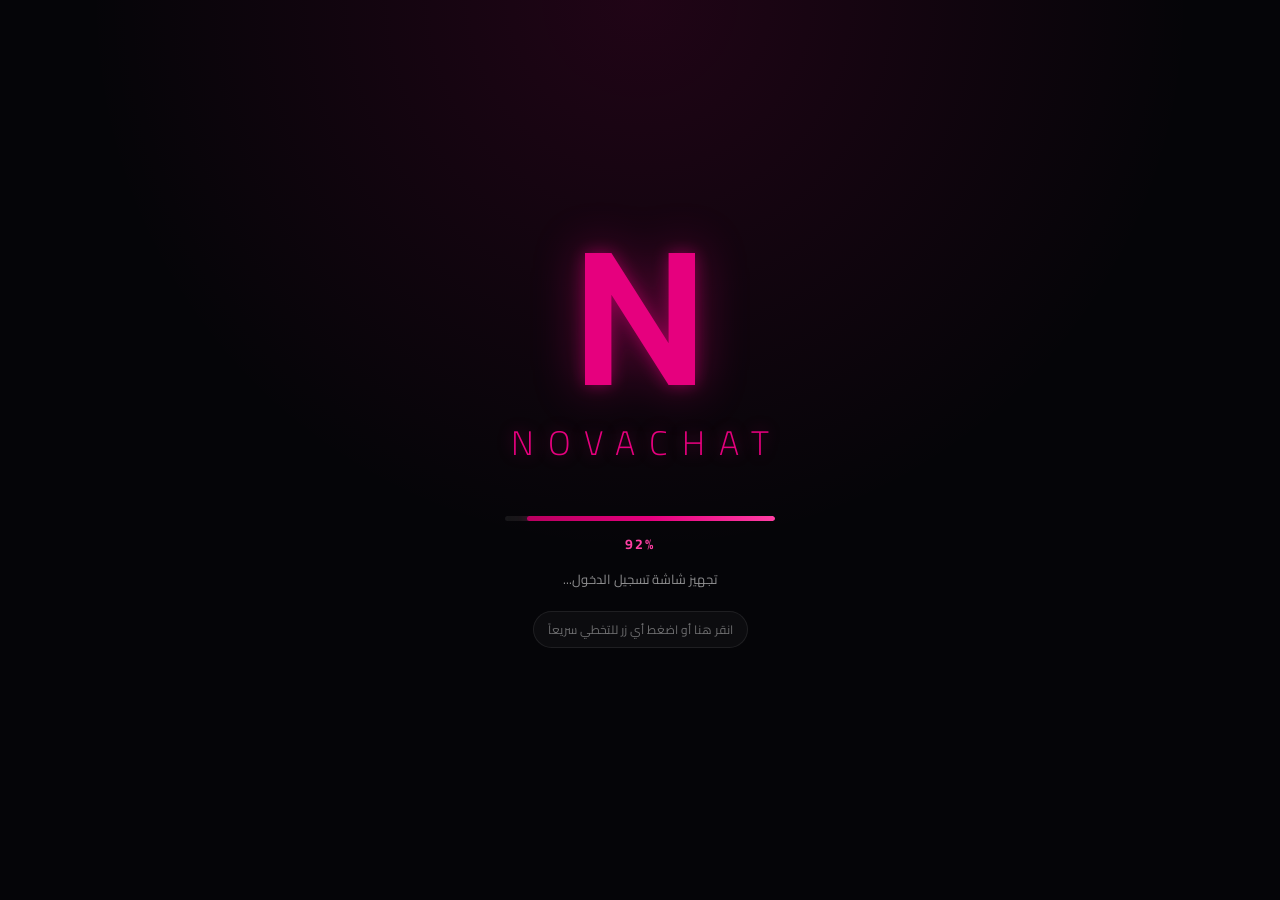
<file: New folder (2)/index.html>
<!DOCTYPE html>
<html lang="ar" dir="rtl">
<head>
  <meta charset="UTF-8" />
  <meta name="viewport" content="width=device-width, initial-scale=1, viewport-fit=cover" />
  <meta name="theme-color" content="#050508" />
  <title>NovaChat | شاشة التحميل</title>
  <link rel="icon" type="image/svg+xml" href="favicon.svg" />
  <link rel="stylesheet" href="style.css" />
</head>
<body>
  <main class="splash" role="status" aria-live="polite" aria-label="Loading NovaChat">
    <!-- شعار N المرسوم برمز فكتور SVG متوهج -->
    <svg class="logo-n" viewBox="0 0 100 120" aria-hidden="true">
      <path d="M0 0 H24 L76 82 V0 H100 V120 H76 L24 38 V120 H0 Z" />
    </svg>

    <h1 class="wordmark">NovaChat</h1>

    <div class="loader">
      <div class="bar">
        <div class="bar-fill" id="barFill"></div>
      </div>
      <div class="percent" id="percent">0%</div>
      <div class="status-text" id="statusText">جاري تهيئة النظام...</div>
      <div class="skip-hint" id="skipHint">انقر هنا أو اضغط أي زر للتخطي سريعاً</div>
    </div>
  </main>

  <script>
    (function () {
      var NEXT_PAGE = "login.html";
      try {
        if (localStorage.getItem("novachat_user")) {
          NEXT_PAGE = "home.html";
        }
      } catch (e) {}
      var DURATION = 2600;  // مدة التحميل بالملي ثانية
      var EXIT_DELAY = 300; // انتظار بسيط عند 100% قبل الانتقال

      var fill = document.getElementById("barFill");
      var percentEl = document.getElementById("percent");
      var statusEl = document.getElementById("statusText");
      var skipHint = document.getElementById("skipHint");

      var start = null;
      var isFinished = false;

      // لو الصفحة مفتوحة مع رابط إعادة التحميل، بنمسح علامة التحميل القديمة
      try {
        if (window.location.search.indexOf("reload") !== -1) {
          sessionStorage.removeItem("novachat_loaded");
        }
      } catch (e) {}

      // نصوص حالة التحميل بتطور النسبة
      function updateStatus(val) {
        if (val < 25) {
          statusEl.textContent = "جاري تهيئة النظام...";
        } else if (val < 65) {
          statusEl.textContent = "تحميل واجهة وبيانات NovaChat...";
        } else if (val < 95) {
          statusEl.textContent = "تجهيز شاشة تسجيل الدخول...";
        } else {
          statusEl.textContent = "مرحباً بك! جاري الانتقال...";
        }
      }

      function finishLoading() {
        if (isFinished) return;
        isFinished = true;

        fill.style.width = "100%";
        percentEl.textContent = "100%";
        updateStatus(100);

        try {
          sessionStorage.setItem("novachat_loaded", "true");
        } catch (e) {}

        setTimeout(function () {
          document.body.classList.add("leaving");
          setTimeout(function () {
            window.location.href = NEXT_PAGE;
          }, 450);
        }, EXIT_DELAY);
      }

      function ease(t) {
        return 1 - Math.pow(1 - t, 2.2);
      }

      function tick(ts) {
        if (isFinished) return;
        if (start === null) start = ts;
        var t = Math.min((ts - start) / DURATION, 1);
        var value = Math.round(ease(t) * 100);

        fill.style.width = value + "%";
        percentEl.textContent = value + "%";
        updateStatus(value);

        if (t < 1) {
          requestAnimationFrame(tick);
        } else {
          finishLoading();
        }
      }

      requestAnimationFrame(tick);

      // إمكانية التخطي الفوري عند النقر في أي مكان أو الضغط على زر
      document.addEventListener("click", finishLoading);
      document.addEventListener("keydown", function (e) {
        if (e.key === "Enter" || e.key === " " || e.key === "Escape") {
          finishLoading();
        }
      });
    })();
  </script>
</body>
</html>
</file>
<file: New folder (2)/style.css>
@import url('https://fonts.googleapis.com/css2?family=Cairo:wght@300;400;600;700;800&display=swap');

:root {
  --bg: #050508;
  --card: #0d0d12;
  --card-hover: #14141d;
  --fuchsia: #e6007e;
  --fuchsia-light: #ff3fa4;
  --fuchsia-soft: rgba(230, 0, 126, 0.45);
  --border: rgba(255, 255, 255, 0.09);
  --border-active: rgba(230, 0, 126, 0.5);
  --text: #f2f2f5;
  --muted: rgba(255, 255, 255, 0.55);
  --error: #ff5c7a;
  --track: rgba(255, 255, 255, 0.07);
  --success: #00e676;
}

* { margin: 0; padding: 0; box-sizing: border-box; }

html, body {
  min-height: 100%;
  background: var(--bg);
  font-family: 'Cairo', "Segoe UI", Tahoma, system-ui, -apple-system, Roboto, Arial, sans-serif;
  color: var(--text);
  -webkit-font-smoothing: antialiased;
}

body {
  display: flex;
  align-items: center;
  justify-content: center;
  padding: 24px 16px;
  min-height: 100vh;
  background:
    radial-gradient(circle at 50% 0%, rgba(230, 0, 126, 0.12), transparent 50%),
    var(--bg);
  transition: opacity 0.5s ease;
}

body.leaving {
  opacity: 0;
}

/* ============================================================
   1. شاشة التحميل (Splash Screen)
============================================================ */
.splash-container {
  display: flex;
  flex-direction: column;
  align-items: center;
  justify-content: center;
  min-height: 80vh;
  width: 100%;
}

.splash {
  position: relative;
  width: min(90vw, 420px);
  display: flex;
  flex-direction: column;
  align-items: center;
  gap: clamp(16px, 3.5vh, 26px);
  animation: pageIn 0.8s ease both;
  text-align: center;
}

.logo-n {
  width: clamp(70px, 18vw, 110px);
  height: auto;
  fill: var(--fuchsia);
  filter:
    drop-shadow(0 0 8px var(--fuchsia-soft))
    drop-shadow(0 0 24px rgba(230, 0, 126, 0.4));
  animation: glow 2.6s ease-in-out infinite;
}

.wordmark {
  font-size: clamp(22px, 6vw, 34px);
  font-weight: 300;
  letter-spacing: 0.42em;
  margin-right: -0.42em;
  text-transform: uppercase;
  color: var(--fuchsia);
  text-shadow: 0 0 16px rgba(230, 0, 126, 0.4);
  user-select: none;
  direction: ltr;
}

.loader {
  width: min(75vw, 270px);
  display: flex;
  flex-direction: column;
  align-items: center;
  gap: 10px;
  margin-top: clamp(6px, 2vh, 16px);
}

.bar {
  position: relative;
  width: 100%;
  height: 5px;
  background: var(--track);
  border-radius: 999px;
  overflow: hidden;
}

.bar-fill {
  height: 100%;
  width: 0%;
  border-radius: inherit;
  background: linear-gradient(90deg, #b8005f, var(--fuchsia), var(--fuchsia-light));
  box-shadow: 0 0 10px var(--fuchsia-soft), 0 0 22px rgba(230, 0, 126, 0.35);
  transition: width 0.08s ease-out;
}

.percent {
  font-size: 14px;
  font-weight: 700;
  letter-spacing: 0.15em;
  font-variant-numeric: tabular-nums;
  color: var(--fuchsia-light);
  user-select: none;
  direction: ltr;
}

.status-text {
  font-size: 13px;
  color: var(--muted);
  min-height: 22px;
  transition: opacity 0.3s;
}

.skip-hint {
  font-size: 12px;
  color: rgba(255, 255, 255, 0.4);
  cursor: pointer;
  margin-top: 10px;
  padding: 6px 14px;
  border-radius: 20px;
  border: 1px solid rgba(255, 255, 255, 0.08);
  background: rgba(255, 255, 255, 0.03);
  transition: all 0.25s;
  user-select: none;
}

.skip-hint:hover {
  color: var(--text);
  border-color: var(--fuchsia-soft);
  background: rgba(230, 0, 126, 0.12);
  transform: translateY(-1px);
}

@keyframes glow {
  0%, 100% {
    filter:
      drop-shadow(0 0 6px rgba(230, 0, 126, 0.35))
      drop-shadow(0 0 18px rgba(230, 0, 126, 0.25));
  }
  50% {
    filter:
      drop-shadow(0 0 10px rgba(230, 0, 126, 0.65))
      drop-shadow(0 0 32px rgba(230, 0, 126, 0.45));
  }
}

@keyframes pageIn {
  from { opacity: 0; transform: translateY(10px); }
  to   { opacity: 1; transform: translateY(0); }
}

/* ============================================================
   2. بطاقة تسجيل الدخول وإنشاء الحساب (Auth Card)
============================================================ */
.auth-card {
  width: 100%;
  max-width: 420px;
  background: var(--card);
  border: 1px solid var(--border);
  border-radius: 24px;
  padding: clamp(24px, 6vw, 38px);
  box-shadow: 0 0 45px rgba(230, 0, 126, 0.09);
  animation: pageIn 0.6s ease both;
}

/* الشعار */
.brand {
  display: flex;
  flex-direction: column;
  align-items: center;
  gap: 10px;
  margin-bottom: 22px;
  text-decoration: none;
  cursor: pointer;
  transition: transform 0.25s ease, filter 0.25s ease;
}

.brand:hover {
  transform: scale(1.04);
}

.brand svg {
  width: 42px;
  height: auto;
  fill: var(--fuchsia);
  filter: drop-shadow(0 0 6px var(--fuchsia-soft)) drop-shadow(0 0 18px rgba(230, 0, 126, 0.35));
}

.brand span {
  color: var(--fuchsia);
  font-size: 15px;
  font-weight: 400;
  letter-spacing: 0.4em;
  margin-right: -0.4em;
  text-transform: uppercase;
  direction: ltr;
}

h2 {
  text-align: center;
  font-size: 23px;
  font-weight: 700;
  margin-bottom: 6px;
  color: #fff;
}

.sub {
  text-align: center;
  color: var(--muted);
  font-size: 14px;
  margin-bottom: 22px;
}

/* الحقول */
.field { margin-bottom: 15px; }

.field label {
  display: block;
  font-size: 13px;
  font-weight: 600;
  color: var(--muted);
  margin-bottom: 6px;
}

.input-wrap { position: relative; }

.field input[type="text"],
.field input[type="email"],
.field input[type="password"],
.field input[type="date"] {
  width: 100%;
  height: 48px;
  padding: 0 14px;
  background: #08080c;
  color: var(--text);
  border: 1px solid var(--border);
  border-radius: 12px;
  font-size: 14px;
  font-family: inherit;
  outline: none;
  color-scheme: dark;
  transition: border-color 0.2s, box-shadow 0.2s;
}

.field input::placeholder { color: rgba(255, 255, 255, 0.28); }

.field input:focus {
  border-color: var(--fuchsia);
  box-shadow: 0 0 0 3px rgba(230, 0, 126, 0.18), 0 0 14px rgba(230, 0, 126, 0.25);
}

.field.invalid input { border-color: var(--error); }

.field .error-msg {
  display: none;
  color: var(--error);
  font-size: 12px;
  margin-top: 5px;
}

.field.invalid .error-msg { display: block; }

.toggle-pass {
  position: absolute;
  top: 50%;
  inset-inline-start: 10px;
  transform: translateY(-50%);
  background: none;
  border: none;
  color: var(--muted);
  font-size: 12px;
  cursor: pointer;
  padding: 6px;
  font-family: inherit;
}

.toggle-pass:hover { color: var(--fuchsia-light); }

.has-toggle input { padding-inline-start: 56px !important; }

/* checkbox */
.check {
  display: flex;
  align-items: flex-start;
  gap: 10px;
  font-size: 13px;
  color: var(--muted);
  margin: 6px 0 8px;
  line-height: 1.6;
}

.check input {
  accent-color: var(--fuchsia);
  width: 18px;
  height: 18px;
  margin-top: 3px;
  flex-shrink: 0;
}

.check a { color: var(--fuchsia-light); text-decoration: none; }
.check a:hover { text-decoration: underline; }

.check-error {
  display: none;
  color: var(--error);
  font-size: 12px;
  margin-bottom: 8px;
}

.check-error.show { display: block; }

/* الأزرار */
.btn {
  width: 100%;
  height: 48px;
  border-radius: 12px;
  border: 1px solid transparent;
  font-size: 15px;
  font-weight: 700;
  font-family: inherit;
  cursor: pointer;
  display: flex;
  align-items: center;
  justify-content: center;
  gap: 10px;
  transition: transform 0.15s, box-shadow 0.2s, background 0.2s;
}

.btn:active { transform: scale(0.98); }

.btn-primary {
  margin-top: 14px;
  color: #fff;
  background: linear-gradient(90deg, #b8005f, var(--fuchsia));
  box-shadow: 0 0 18px rgba(230, 0, 126, 0.35);
}

.btn-primary:hover {
  box-shadow: 0 0 26px rgba(230, 0, 126, 0.55);
}

.btn-primary:disabled { opacity: 0.6; cursor: wait; }

.btn-social {
  background: #08080c;
  color: var(--text);
  border-color: var(--border);
  margin-bottom: 10px;
}

.btn-social:hover {
  border-color: var(--fuchsia);
  box-shadow: 0 0 14px rgba(230, 0, 126, 0.2);
}

.btn-social svg { width: 20px; height: 20px; flex-shrink: 0; }

.divider {
  display: flex;
  align-items: center;
  gap: 12px;
  color: var(--muted);
  font-size: 12px;
  margin: 18px 0;
}

.divider::before, .divider::after {
  content: "";
  flex: 1;
  height: 1px;
  background: var(--border);
}

.switch {
  text-align: center;
  font-size: 14px;
  color: var(--muted);
  margin-top: 22px;
}

.switch a { color: var(--fuchsia-light); text-decoration: none; font-weight: 700; }
.switch a:hover { text-decoration: underline; }

.link-row {
  text-align: left;
  margin: -4px 0 4px;
}

.link-row a { color: var(--muted); font-size: 12px; text-decoration: none; }
.link-row a:hover { color: var(--fuchsia-light); }

/* رسالة صغيرة (toast) */
.toast {
  position: fixed;
  bottom: 24px;
  left: 50%;
  transform: translate(-50%, 20px);
  max-width: calc(100vw - 32px);
  background: #15151c;
  border: 1px solid var(--fuchsia);
  color: var(--text);
  padding: 12px 20px;
  border-radius: 14px;
  font-size: 13px;
  box-shadow: 0 0 25px rgba(230, 0, 126, 0.35);
  opacity: 0;
  pointer-events: none;
  transition: opacity 0.3s, transform 0.3s;
  z-index: 1000;
  text-align: center;
}

.toast.show { opacity: 1; transform: translate(-50%, 0); }

/* ============================================================
   3. واجهة المحادثات الرئيسية (NovaChat App)
============================================================ */
.app-container {
  width: 100%;
  max-width: 1100px;
  height: 88vh;
  min-height: 600px;
  background: var(--card);
  border: 1px solid var(--border);
  border-radius: 24px;
  box-shadow: 0 0 50px rgba(230, 0, 126, 0.1);
  display: flex;
  flex-direction: column;
  overflow: hidden;
  animation: pageIn 0.6s ease both;
}

/* App Header */
.app-header {
  height: 64px;
  padding: 0 20px;
  border-bottom: 1px solid var(--border);
  display: flex;
  align-items: center;
  justify-content: space-between;
  background: rgba(13, 13, 18, 0.85);
  backdrop-filter: blur(10px);
}

.app-brand {
  display: flex;
  align-items: center;
  gap: 12px;
  text-decoration: none;
}

.app-brand svg {
  width: 28px;
  height: auto;
  fill: var(--fuchsia);
  filter: drop-shadow(0 0 6px var(--fuchsia-soft));
}

.app-brand span {
  color: var(--fuchsia);
  font-size: 17px;
  font-weight: 700;
  letter-spacing: 0.15em;
  direction: ltr;
}

.header-actions {
  display: flex;
  align-items: center;
  gap: 12px;
}

.user-badge {
  display: flex;
  align-items: center;
  gap: 10px;
  padding: 6px 14px;
  background: rgba(255, 255, 255, 0.04);
  border: 1px solid var(--border);
  border-radius: 30px;
  font-size: 13px;
}

.user-avatar {
  width: 28px;
  height: 28px;
  border-radius: 50%;
  background: linear-gradient(135deg, var(--fuchsia), #70003d);
  color: #fff;
  display: flex;
  align-items: center;
  justify-content: center;
  font-weight: 700;
  font-size: 13px;
}

.btn-header {
  padding: 6px 14px;
  border-radius: 10px;
  background: rgba(255, 255, 255, 0.05);
  border: 1px solid var(--border);
  color: var(--text);
  font-size: 13px;
  cursor: pointer;
  text-decoration: none;
  font-family: inherit;
  transition: all 0.2s;
  display: flex;
  align-items: center;
  gap: 6px;
}

.btn-header:hover {
  background: rgba(230, 0, 126, 0.15);
  border-color: var(--fuchsia);
  color: #fff;
}

.btn-logout {
  color: var(--error);
  border-color: rgba(255, 92, 122, 0.25);
}

.btn-logout:hover {
  background: rgba(255, 92, 122, 0.15);
  border-color: var(--error);
  color: #fff;
}

/* Chat Main Area */
.app-body {
  flex: 1;
  display: flex;
  overflow: hidden;
}

/* Sidebar */
.chat-sidebar {
  width: 320px;
  border-inline-end: 1px solid var(--border);
  display: flex;
  flex-direction: column;
  background: #09090d;
}

.sidebar-search {
  padding: 14px;
  border-bottom: 1px solid var(--border);
}

.sidebar-search input {
  width: 100%;
  height: 38px;
  background: #0f0f15;
  border: 1px solid var(--border);
  border-radius: 10px;
  padding: 0 12px;
  color: var(--text);
  font-family: inherit;
  font-size: 13px;
  outline: none;
}

.sidebar-search input:focus {
  border-color: var(--fuchsia);
}

.chat-list {
  flex: 1;
  overflow-y: auto;
  padding: 8px;
  display: flex;
  flex-direction: column;
  gap: 4px;
}

.chat-item {
  display: flex;
  align-items: center;
  gap: 12px;
  padding: 10px 12px;
  border-radius: 14px;
  cursor: pointer;
  transition: background 0.2s;
  text-decoration: none;
  color: inherit;
}

.chat-item:hover {
  background: rgba(255, 255, 255, 0.04);
}

.chat-item.active {
  background: rgba(230, 0, 126, 0.12);
  border: 1px solid rgba(230, 0, 126, 0.3);
}

.chat-avatar-wrap {
  position: relative;
  flex-shrink: 0;
}

.chat-item-avatar {
  width: 44px;
  height: 44px;
  border-radius: 14px;
  background: #191924;
  display: flex;
  align-items: center;
  justify-content: center;
  font-weight: 700;
  font-size: 16px;
  color: var(--fuchsia-light);
  border: 1px solid var(--border);
}

.status-dot {
  position: absolute;
  bottom: -2px;
  right: -2px;
  width: 12px;
  height: 12px;
  border-radius: 50%;
  background: var(--success);
  border: 2px solid #09090d;
}

.chat-item-info {
  flex: 1;
  min-width: 0;
}

.chat-item-top {
  display: flex;
  align-items: center;
  justify-content: space-between;
  margin-bottom: 4px;
}

.chat-item-name {
  font-size: 14px;
  font-weight: 700;
  color: var(--text);
  white-space: nowrap;
  overflow: hidden;
  text-overflow: ellipsis;
}

.chat-item-time {
  font-size: 11px;
  color: var(--muted);
}

.chat-item-msg {
  font-size: 12px;
  color: var(--muted);
  white-space: nowrap;
  overflow: hidden;
  text-overflow: ellipsis;
}

/* Chat View */
.chat-window {
  flex: 1;
  display: flex;
  flex-direction: column;
  background: var(--card);
}

.window-header {
  height: 64px;
  padding: 0 20px;
  border-bottom: 1px solid var(--border);
  display: flex;
  align-items: center;
  justify-content: space-between;
  background: #0a0a0f;
}

.window-user-info {
  display: flex;
  align-items: center;
  gap: 12px;
}

.window-user-avatar {
  width: 40px;
  height: 40px;
  border-radius: 12px;
  background: linear-gradient(135deg, var(--fuchsia), #4b0028);
  display: flex;
  align-items: center;
  justify-content: center;
  color: #fff;
  font-weight: 700;
  box-shadow: 0 0 12px var(--fuchsia-soft);
}

.window-user-title {
  font-size: 15px;
  font-weight: 700;
}

.window-user-status {
  font-size: 12px;
  color: var(--success);
  display: flex;
  align-items: center;
  gap: 6px;
}

.window-user-status::before {
  content: "";
  display: inline-block;
  width: 7px;
  height: 7px;
  border-radius: 50%;
  background: var(--success);
  box-shadow: 0 0 8px var(--success);
}

.window-tools {
  display: flex;
  gap: 8px;
}

.tool-btn {
  background: rgba(255, 255, 255, 0.04);
  border: 1px solid var(--border);
  border-radius: 10px;
  width: 36px;
  height: 36px;
  display: flex;
  align-items: center;
  justify-content: center;
  color: var(--muted);
  cursor: pointer;
  transition: all 0.2s;
}

.tool-btn:hover {
  color: var(--text);
  border-color: var(--fuchsia-soft);
  background: rgba(230, 0, 126, 0.1);
}

/* Messages container */
.messages-container {
  flex: 1;
  overflow-y: auto;
  padding: 20px;
  display: flex;
  flex-direction: column;
  gap: 14px;
}

.date-divider {
  align-self: center;
  font-size: 11px;
  color: var(--muted);
  background: rgba(255, 255, 255, 0.05);
  padding: 4px 14px;
  border-radius: 20px;
  margin: 6px 0;
}

.msg-row {
  display: flex;
  gap: 10px;
  max-width: 75%;
}

.msg-row.in {
  align-self: flex-start;
}

.msg-row.out {
  align-self: flex-end;
  flex-direction: row-reverse;
}

.msg-bubble {
  padding: 12px 16px;
  border-radius: 18px;
  font-size: 14px;
  line-height: 1.6;
  position: relative;
  word-break: break-word;
}

.msg-row.in .msg-bubble {
  background: #14141d;
  border: 1px solid var(--border);
  color: var(--text);
  border-top-right-radius: 4px;
}

.msg-row.out .msg-bubble {
  background: linear-gradient(135deg, #a40055, var(--fuchsia));
  color: #fff;
  border-top-left-radius: 4px;
  box-shadow: 0 0 16px rgba(230, 0, 126, 0.25);
}

.msg-time {
  font-size: 10px;
  opacity: 0.65;
  margin-top: 4px;
  text-align: left;
}

.typing-indicator {
  align-self: flex-start;
  display: none;
  align-items: center;
  gap: 4px;
  padding: 10px 16px;
  background: #14141d;
  border: 1px solid var(--border);
  border-radius: 18px;
}

.typing-indicator.show { display: flex; }

.typing-dot {
  width: 6px;
  height: 6px;
  background: var(--fuchsia);
  border-radius: 50%;
  animation: typingBounce 1.4s infinite ease-in-out;
}

.typing-dot:nth-child(2) { animation-delay: 0.2s; }
.typing-dot:nth-child(3) { animation-delay: 0.4s; }

@keyframes typingBounce {
  0%, 60%, 100% { transform: translateY(0); opacity: 0.4; }
  30% { transform: translateY(-4px); opacity: 1; }
}

/* Chat Input Bar */
.chat-input-bar {
  padding: 14px 20px;
  border-top: 1px solid var(--border);
  background: #0a0a0f;
  display: flex;
  align-items: center;
  gap: 10px;
}

.chat-input {
  flex: 1;
  height: 46px;
  background: #12121a;
  border: 1px solid var(--border);
  border-radius: 14px;
  padding: 0 16px;
  color: var(--text);
  font-family: inherit;
  font-size: 14px;
  outline: none;
  transition: border-color 0.2s, box-shadow 0.2s;
}

.chat-input:focus {
  border-color: var(--fuchsia);
  box-shadow: 0 0 0 3px rgba(230, 0, 126, 0.15);
}

.send-btn {
  width: 46px;
  height: 46px;
  border-radius: 14px;
  background: linear-gradient(135deg, #b8005f, var(--fuchsia));
  border: none;
  color: #fff;
  display: flex;
  align-items: center;
  justify-content: center;
  cursor: pointer;
  transition: transform 0.15s, box-shadow 0.2s;
  box-shadow: 0 0 15px rgba(230, 0, 126, 0.35);
}

.send-btn:hover {
  box-shadow: 0 0 22px rgba(230, 0, 126, 0.55);
  transform: scale(1.04);
}

.send-btn:active {
  transform: scale(0.96);
}

.send-btn svg {
  width: 20px;
  height: 20px;
  fill: currentColor;
  transform: rotate(180deg);
}

/* Mobile responsiveness */
@media (max-width: 768px) {
  body { padding: 0; }
  .app-container {
    height: 100vh;
    border-radius: 0;
    border: none;
  }
  .chat-sidebar {
    width: 80px;
  }
  .chat-item-info, .sidebar-search {
    display: none;
  }
  .app-brand span { display: none; }
}

@media (prefers-reduced-motion: reduce) {
  body { animation: none; }
  * { transition: none !important; }
}
</file>
